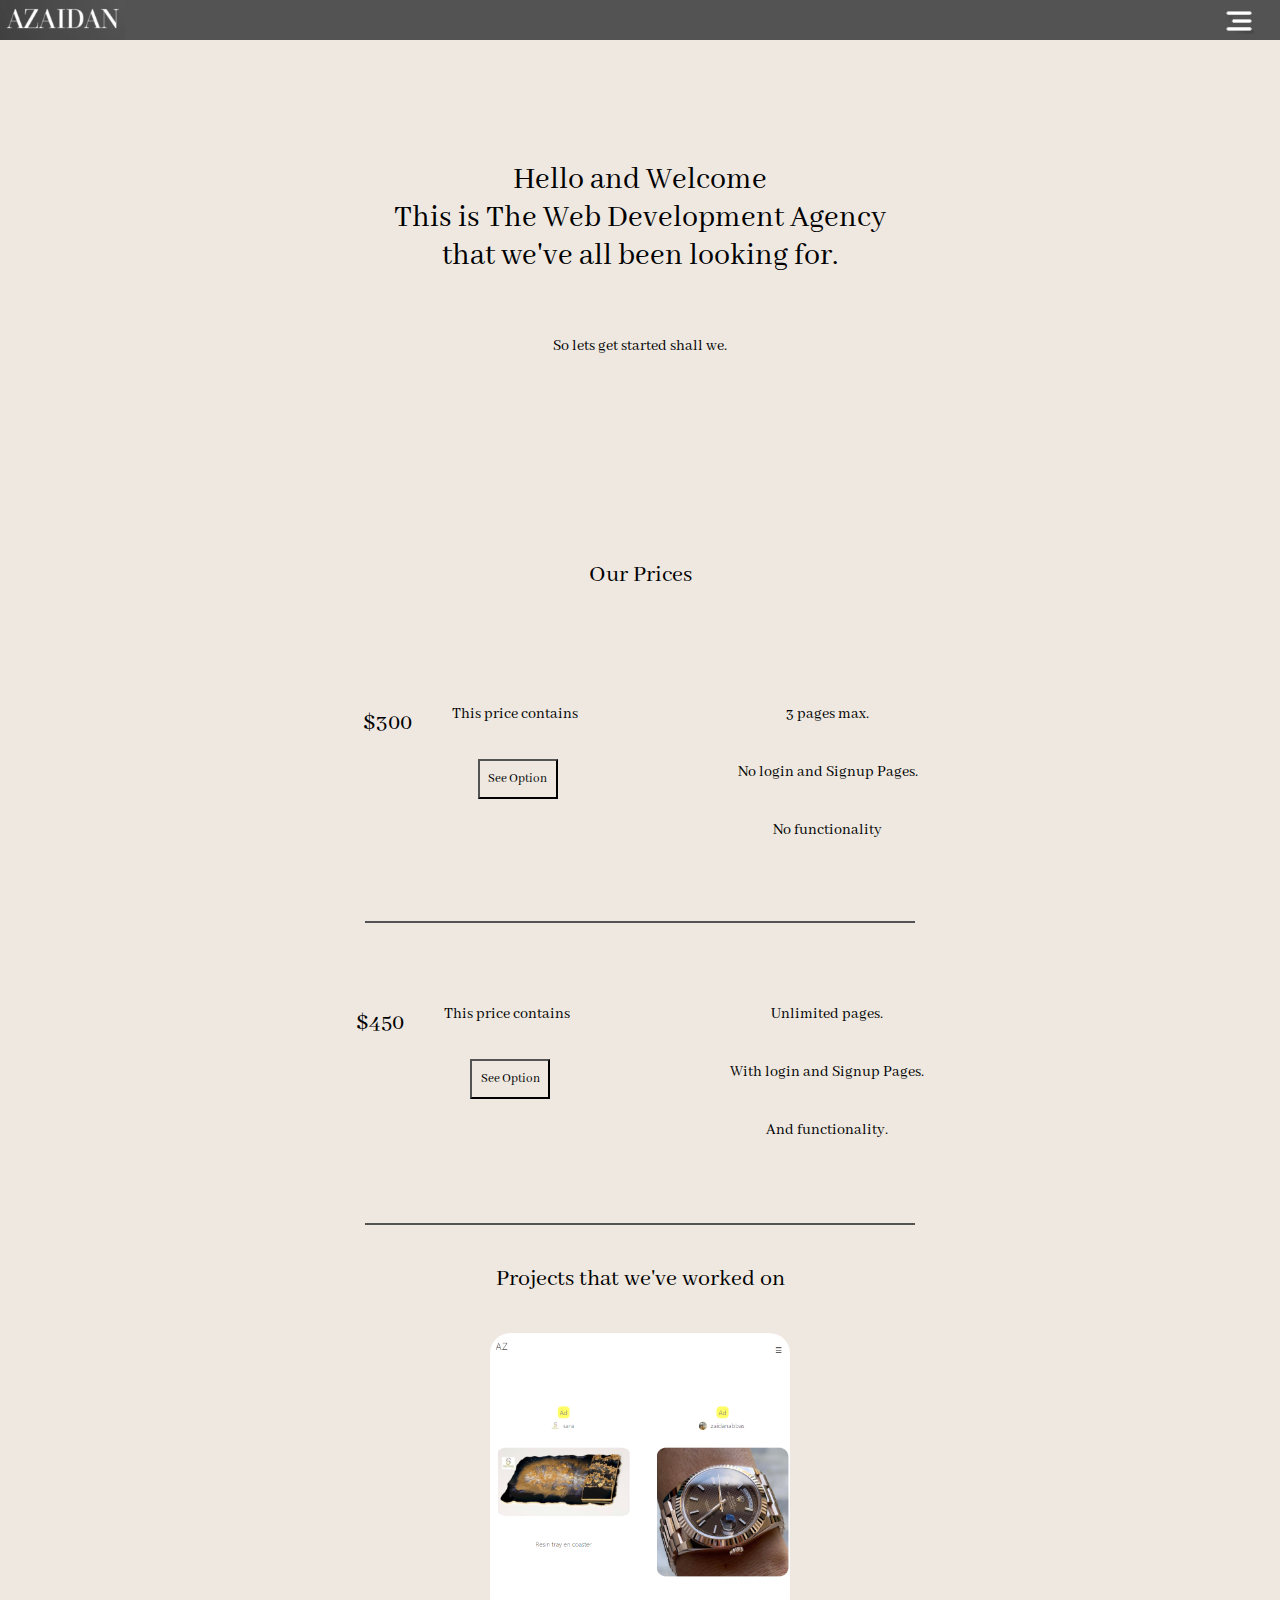
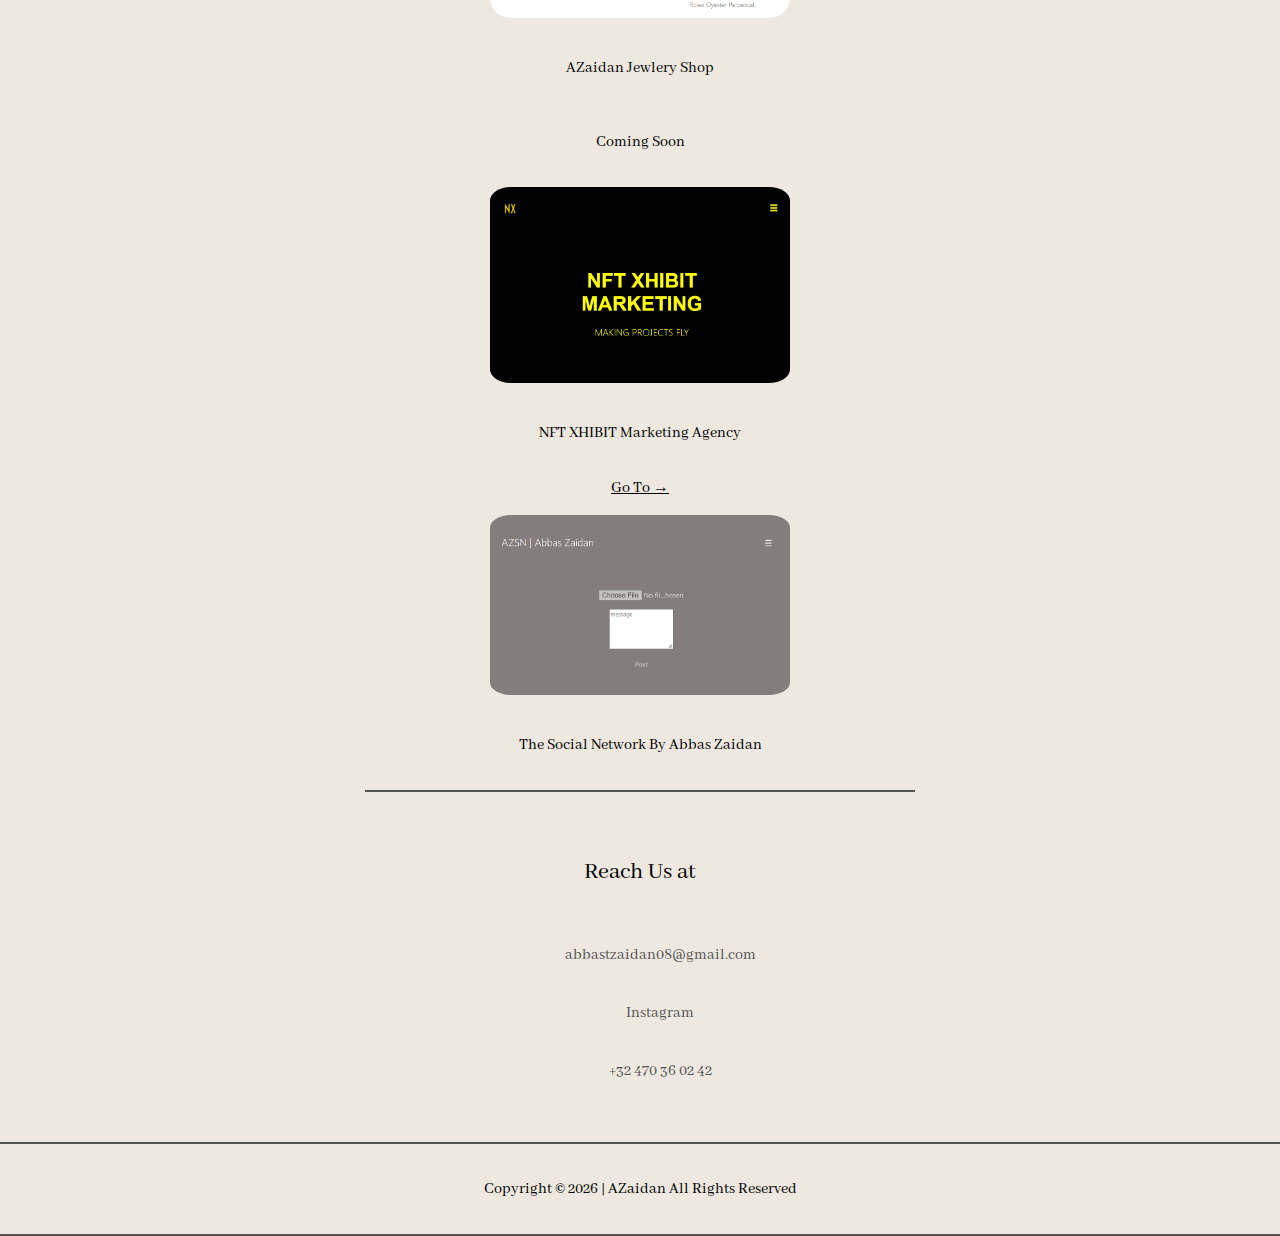
<file: index.html>
<!DOCTYPE html>
<html lang="en">
  <head>
    <meta charset="UTF-8" />
    <meta http-equiv="X-UA-Compatible" content="IE=edge" />
    <meta name="viewport" content="width=device-width, initial-scale=1.0" />
    <meta name="author" content="Abbas Zaidan" />
    <meta
      name="description"
      content="The Web Development Agency that you've been looking for is here. Care to a Visit."
    />
    <meta
      name="keywords"
      content="azaidan, webdevelopment,AZaidan,Abbas Zaidan"
    />
    <meta
      property="og:description"
      content="The Web Development Agency that you've been looking for is here. Care to a Visit."
    />
    <meta property="og:title" content="AZaidan | Home" />
    <link rel="shortcut icon" href="/img/favicon.ico" type="image/x-icon" />
    <link rel="apple-touch-icon" href="/img/apple-touch-icon.png" />
    <link
      rel="apple-touch-icon"
      sizes="57x57"
      href="/img/apple-touch-icon-57x57.png"
    />
    <link
      rel="apple-touch-icon"
      sizes="72x72"
      href="/img/apple-touch-icon-72x72.png"
    />
    <link
      rel="apple-touch-icon"
      sizes="76x76"
      href="/img/apple-touch-icon-76x76.png"
    />
    <link
      rel="apple-touch-icon"
      sizes="114x114"
      href="/img/apple-touch-icon-114x114.png"
    />
    <link
      rel="apple-touch-icon"
      sizes="120x120"
      href="/img/apple-touch-icon-120x120.png"
    />
    <link
      rel="apple-touch-icon"
      sizes="144x144"
      href="/img/apple-touch-icon-144x144.png"
    />
    <link
      rel="apple-touch-icon"
      sizes="152x152"
      href="/img/apple-touch-icon-152x152.png"
    />
    <link
      rel="apple-touch-icon"
      sizes="180x180"
      href="/img/apple-touch-icon-180x180.png"
    />
    <link rel="stylesheet" href="/assets/style.css" />
    <link rel="preconnect" href="https://fonts.googleapis.com" />
    <link rel="preconnect" href="https://fonts.gstatic.com" crossorigin />
    <link
      href="https://fonts.googleapis.com/css2?family=Space+Mono&display=swap"
      rel="stylesheet"
    />
    <link
      href="https://fonts.googleapis.com/css?family=Abhaya Libre"
      rel="stylesheet"
    />
    <title>AZaidan | Home</title>
  </head>
  <body>
    <div class="navigation">
      <nav>
        <a class="logo2" href="/"
          ><img src="/img/logo.png" alt="Logo for AZaidan" class="logo"
        /></a>
        <button class="right-corner" onclick="openNav()">
          <img src="/img/fries2.png" alt="Dropdown menu" class="drop1" />
        </button>
        <div id="mySidenav" class="sidenav">
          <a href="javascript:void(0)" class="closebtn" onclick="closeNav()"
            ><img src="./img/close.png" alt="closebtn" width="16px"
          /></a>
          <a href="/">Home</a>
          <a href="/#"></a>
          <a href="/login">Login</a>
        </div>
      </nav>
    </div>
    <div class="start">
      <h1>
        Hello and Welcome<br />
        This is The Web Development Agency<br />
        that we've all been looking for.
      </h1>
      <p>So lets get started shall we.</p>
    </div>
    <main>
      <h2>Our Prices</h2>
      <div class="grid">
        <div class="price right-move">
          <h2>$300</h2>
          <p>This price contains</p>
          <button class="button" onclick="window.location='/opt1.html'">
            See Option
          </button>
          <ul>
            <li>3 pages max.</li>
            <li>No login and Signup Pages.</li>
            <li>No functionality</li>
          </ul>
        </div>
        <br />
        <hr class="hr" />
        <br />
        <div class="price another">
          <h2>$450</h2>
          <p>This price contains</p>
          <button class="button" onclick="window.location='/opt2.html'">
            See Option
          </button>
          <ul>
            <li>Unlimited pages.</li>
            <li>With login and Signup Pages.</li>
            <li>And functionality.</li>
          </ul>
        </div>
      </div>
      <hr class="hr" />
      <div>
        <h2>Projects that we've worked on</h2>
        <div class="img">
          <img
            class="img1"
            src="./img/projects/projects-azaidan.png"
            alt="AZaidan"
          />
          <p>AZaidan Jewlery Shop</p>
          <p>Coming Soon</p>
        </div>
        <div class="img">
          <img
            class="img1"
            src="./img/projects/projects-nftxhibit.png"
            alt="nftxhibit"
          />
          <p>NFT XHIBIT Marketing Agency</p>
          <a
            href="https://www.nftxhibit.net/"
            target="_blank"
            rel="noopener noreferrer"
            >Go To &rarr;</a
          >
          <br />
          <br />
        </div>
        <div class="img">
          <img
            class="img1"
            src="./img/projects/projects-azsn.png"
            alt="The Social Network"
          />
          <p>The Social Network By Abbas Zaidan</p>
        </div>
      </div>
      <hr class="hr" />
      <br />
      <div class="contact">
        <h2>Reach Us at</h2>
        <ul>
          <li>
            <a href="mailto:abbastzaidan08@gmail.com"
              >abbastzaidan08@gmail.com</a
            >
          </li>
          <li>
            <a href="https://instagram.com/azaidanweb" target="_blank"
              >Instagram</a
            >
          </li>
          <li>
            <a href="tel:+32470360242">+32 470 36 02 42</a>
          </li>
        </ul>
      </div>
      <br />
      <div class="footer">
        <hr class="hr2" />
        <p>
          Copyright &copy;
          <script>
            document.write(new Date().getFullYear());
          </script>
          | AZaidan All Rights Reserved
        </p>
        <hr class="hr2" />
      </div>
    </main>
    <script src="/assets/script.js"></script>
  </body>
</html>
</file>
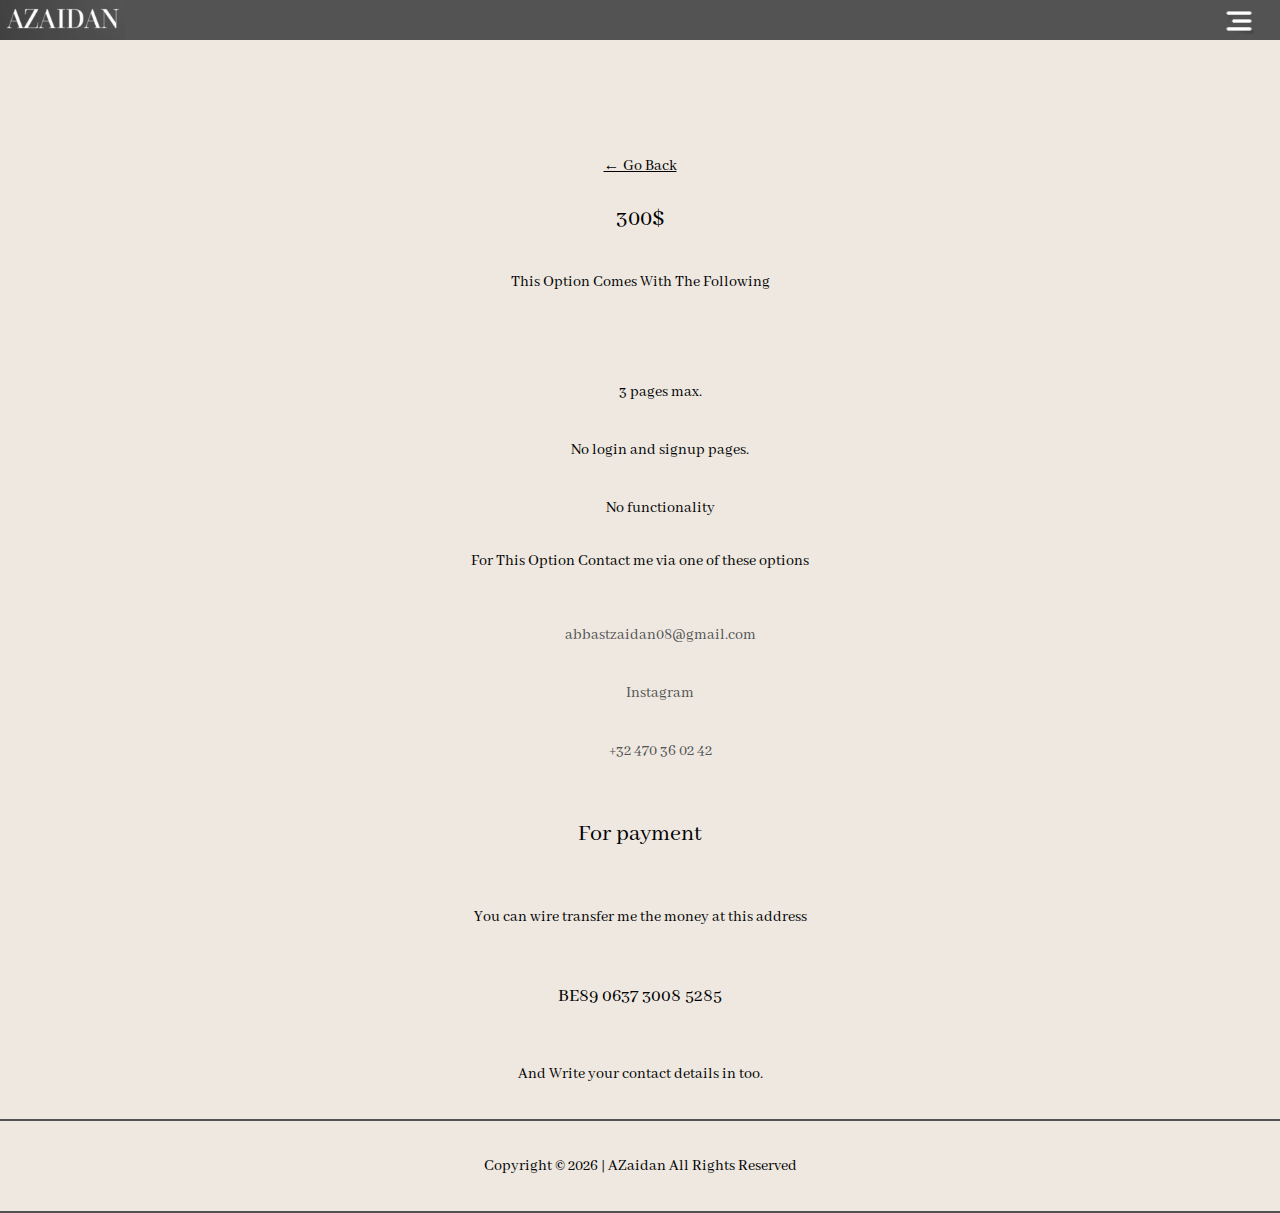
<file: opt1.html>
<!DOCTYPE html>
<html lang="en">
  <head>
    <meta charset="UTF-8" />
    <meta http-equiv="X-UA-Compatible" content="IE=edge" />
    <meta name="viewport" content="width=device-width, initial-scale=1.0" />
    <meta name="author" content="Abbas Zaidan" />
    <meta
      name="description"
      content="The Web Development Agency that you've been looking for is here. Care to a Visit."
    />
    <meta
      name="keywords"
      content="azaidan, webdevelopment,AZaidan,Abbas Zaidan"
    />
    <meta
      property="og:description"
      content="The Web Development Agency that you've been looking for is here. Care to a Visit."
    />
    <meta property="og:title" content="AZaidan | Home" />
    <link rel="shortcut icon" href="/img/favicon.ico" type="image/x-icon" />
    <link rel="apple-touch-icon" href="/img/apple-touch-icon.png" />
    <link
      rel="apple-touch-icon"
      sizes="57x57"
      href="/img/apple-touch-icon-57x57.png"
    />
    <link
      rel="apple-touch-icon"
      sizes="72x72"
      href="/img/apple-touch-icon-72x72.png"
    />
    <link
      rel="apple-touch-icon"
      sizes="76x76"
      href="/img/apple-touch-icon-76x76.png"
    />
    <link
      rel="apple-touch-icon"
      sizes="114x114"
      href="/img/apple-touch-icon-114x114.png"
    />
    <link
      rel="apple-touch-icon"
      sizes="120x120"
      href="/img/apple-touch-icon-120x120.png"
    />
    <link
      rel="apple-touch-icon"
      sizes="144x144"
      href="/img/apple-touch-icon-144x144.png"
    />
    <link
      rel="apple-touch-icon"
      sizes="152x152"
      href="/img/apple-touch-icon-152x152.png"
    />
    <link
      rel="apple-touch-icon"
      sizes="180x180"
      href="/img/apple-touch-icon-180x180.png"
    />
    <link rel="stylesheet" href="/assets/style.css" />
    <link rel="preconnect" href="https://fonts.googleapis.com" />
    <link rel="preconnect" href="https://fonts.gstatic.com" crossorigin />
    <link
      href="https://fonts.googleapis.com/css2?family=Space+Mono&display=swap"
      rel="stylesheet"
    />
    <link
      href="https://fonts.googleapis.com/css?family=Abhaya Libre"
      rel="stylesheet"
    />
    <title>AZaidan | Option One</title>
  </head>
  <body>
    <div class="navigation">
      <nav>
        <a class="logo2" href="/"
          ><img src="/img/logo.png" alt="Logo for AZaidan" class="logo"
        /></a>
        <button class="right-corner" onclick="openNav()">
          <img src="/img/fries2.png" alt="Dropdown menu" class="drop1" />
        </button>
        <div id="mySidenav" class="sidenav">
          <a href="javascript:void(0)" class="closebtn" onclick="closeNav()"
            ><img src="./img/close.png" alt="closebtn" width="16px"
          /></a>
          <a href="/">Home</a>
          <a href="/#"></a>
          <a href="/login">Login</a>
        </div>
      </nav>
    </div>
    <main>
      <div class="start">
        <a href="/"><p>&larr; Go Back</p></a>
        <br>
        <p><h2>300$</h2>This Option Comes With The Following</p>
        <ul>
        <li>3 pages max.</li>
        <li>No login and signup pages.</li>
        <li>No functionality</li>
        </ul>
        
        
      </div><p>For This Option Contact me via one of these options </p><div class="contact">
          
        <ul>
          <li>
            <a href="mailto:abbastzaidan08@gmail.com"
              >abbastzaidan08@gmail.com</a
            >
          </li>
          <li>
            <a href="https://instagram.com/azaidanweb" target="_blank"
              >Instagram</a
            >
          </li>
          <li>
            <a href="tel:+32470360242">+32 470 36 02 42</a>
          </li>
        </ul>
      </div>
      <h2>For payment</h2>
      <p>You can wire transfer me the money at this address</p>
      <h3>BE89 0637 3008 5285</h3>
      <p>And Write your contact details in too.</p>
    </main>
    <div class="footer">
      <hr class="hr2" />
      <p>
        Copyright &copy;
        <script>
          document.write(new Date().getFullYear());
        </script>
        | AZaidan All Rights Reserved
      </p>
      <hr class="hr2" />
    </div>
  </main>
  <script src="/assets/script.js"></script>
</body>
</html>
</file>
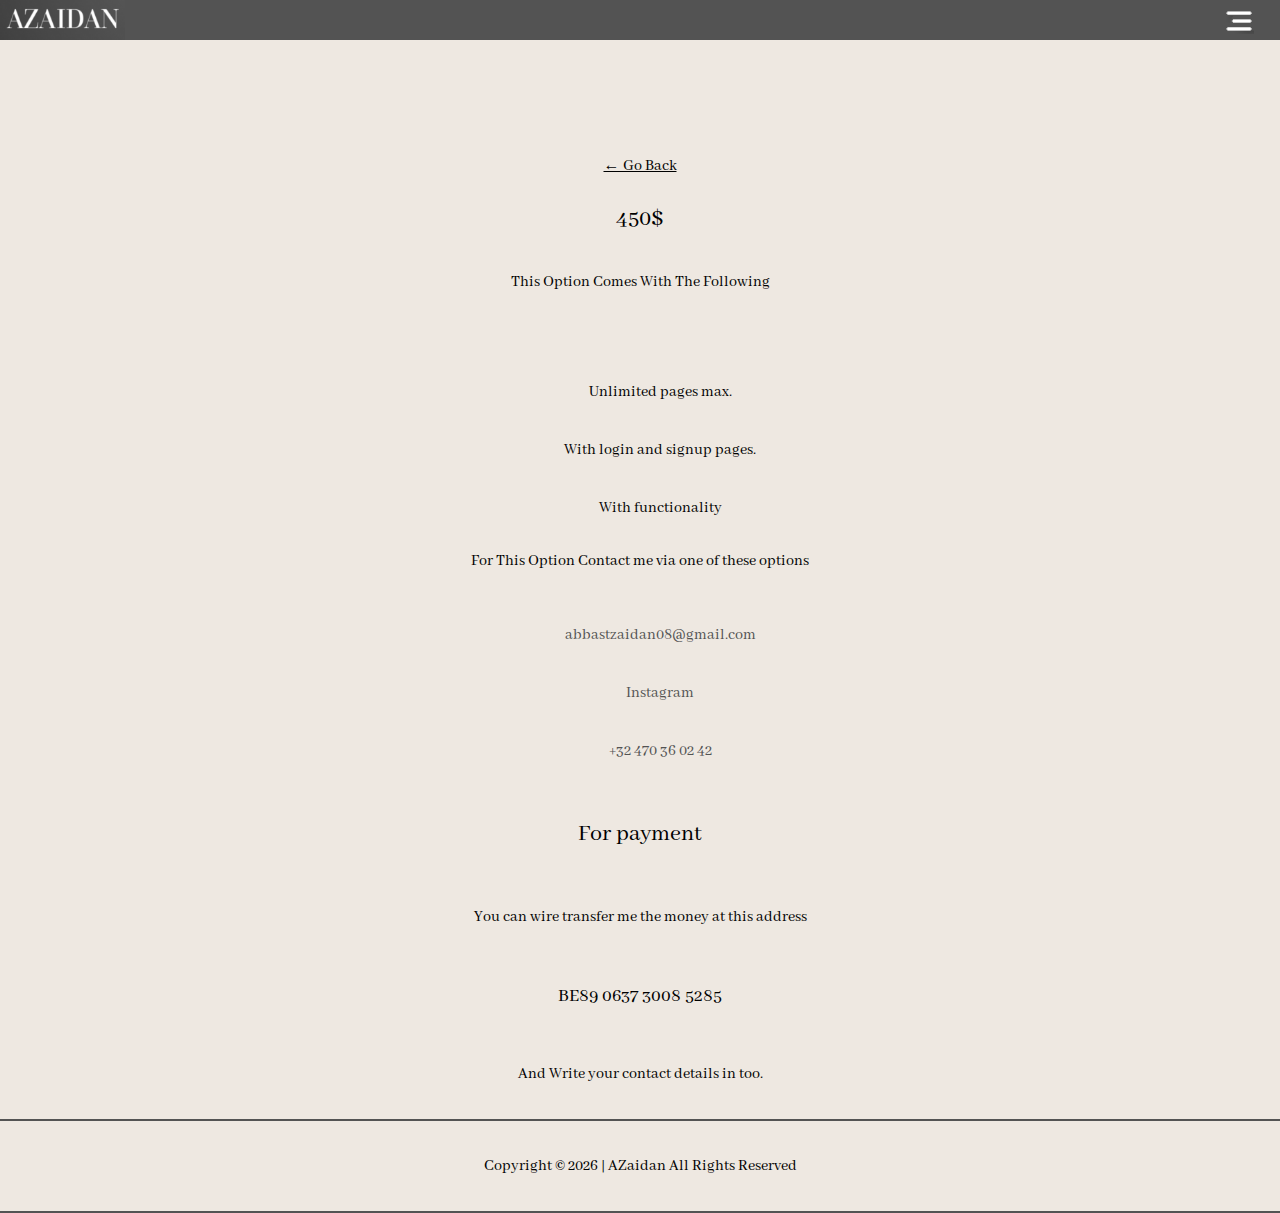
<file: opt2.html>
<!DOCTYPE html>
<html lang="en">
  <head>
    <meta charset="UTF-8" />
    <meta http-equiv="X-UA-Compatible" content="IE=edge" />
    <meta name="viewport" content="width=device-width, initial-scale=1.0" />
    <meta name="author" content="Abbas Zaidan" />
    <meta
      name="description"
      content="The Web Development Agency that you've been looking for is here. Care to a Visit."
    />
    <meta
      name="keywords"
      content="azaidan, webdevelopment,AZaidan,Abbas Zaidan"
    />
    <meta
      property="og:description"
      content="The Web Development Agency that you've been looking for is here. Care to a Visit."
    />
    <meta property="og:title" content="AZaidan | Home" />
    <link rel="shortcut icon" href="/img/favicon.ico" type="image/x-icon" />
    <link rel="apple-touch-icon" href="/img/apple-touch-icon.png" />
    <link
      rel="apple-touch-icon"
      sizes="57x57"
      href="/img/apple-touch-icon-57x57.png"
    />
    <link
      rel="apple-touch-icon"
      sizes="72x72"
      href="/img/apple-touch-icon-72x72.png"
    />
    <link
      rel="apple-touch-icon"
      sizes="76x76"
      href="/img/apple-touch-icon-76x76.png"
    />
    <link
      rel="apple-touch-icon"
      sizes="114x114"
      href="/img/apple-touch-icon-114x114.png"
    />
    <link
      rel="apple-touch-icon"
      sizes="120x120"
      href="/img/apple-touch-icon-120x120.png"
    />
    <link
      rel="apple-touch-icon"
      sizes="144x144"
      href="/img/apple-touch-icon-144x144.png"
    />
    <link
      rel="apple-touch-icon"
      sizes="152x152"
      href="/img/apple-touch-icon-152x152.png"
    />
    <link
      rel="apple-touch-icon"
      sizes="180x180"
      href="/img/apple-touch-icon-180x180.png"
    />
    <link rel="stylesheet" href="/assets/style.css" />
    <link rel="preconnect" href="https://fonts.googleapis.com" />
    <link rel="preconnect" href="https://fonts.gstatic.com" crossorigin />
    <link
      href="https://fonts.googleapis.com/css2?family=Space+Mono&display=swap"
      rel="stylesheet"
    />
    <link
      href="https://fonts.googleapis.com/css?family=Abhaya Libre"
      rel="stylesheet"
    />
    <title>AZaidan | Option Two</title>
  </head>
  <body>
    <div class="navigation">
      <nav>
        <a class="logo2" href="/"
          ><img src="/img/logo.png" alt="Logo for AZaidan" class="logo"
        /></a>
        <button class="right-corner" onclick="openNav()">
          <img src="/img/fries2.png" alt="Dropdown menu" class="drop1" />
        </button>
        <div id="mySidenav" class="sidenav">
          <a href="javascript:void(0)" class="closebtn" onclick="closeNav()"
            ><img src="./img/close.png" alt="closebtn" width="16px"
          /></a>
          <a href="/">Home</a>
          <a href="/#"></a>
          <a href="/login">Login</a>
        </div>
      </nav>
    </div>
    <main>
      <div class="start">
        <a href="/"><p>&larr; Go Back</p></a>
        <br>
        <p><h2>450$</h2>This Option Comes With The Following</p>
        <ul>
        <li>Unlimited pages max.</li>
        <li>With login and signup pages.</li>
        <li>With functionality</li>
        </ul>
        
        
      </div><p>For This Option Contact me via one of these options </p><div class="contact">
          
        <ul>
          <li>
            <a href="mailto:abbastzaidan08@gmail.com"
              >abbastzaidan08@gmail.com</a
            >
          </li>
          <li>
            <a href="https://instagram.com/azaidanweb" target="_blank"
              >Instagram</a
            >
          </li>
          <li>
            <a href="tel:+32470360242">+32 470 36 02 42</a>
          </li>
        </ul>
      </div>
      <h2>For payment</h2>
      <p>You can wire transfer me the money at this address</p>
      <h3>BE89 0637 3008 5285</h3>
      <p>And Write your contact details in too.</p>
    </main>
    <div class="footer">
      <hr class="hr2" />
      <p>
        Copyright &copy;
        <script>
          document.write(new Date().getFullYear());
        </script>
        | AZaidan All Rights Reserved
      </p>
      <hr class="hr2" />
    </div>
  </main>
  <script src="/assets/script.js"></script>
</body>
</html>
</file>
<file: assets/style.css>
* {
  font-family: "Abhaya Libre";
  font-weight: lighter;
  text-align: center;
}
h1,
h2,
h3,
h4,
h5,
h6,
p,
li,
.grid,
.price {
  text-align: center;
  padding: 20px;
}
html {
  width: 100%;
  height: 100%;
}
body {
  margin: 0;
  padding: auto;
  background-color: rgb(238, 232, 225);
}
a {
  color: black;
}
.navigation {
  background-color: #535353;
  width: 100%;
  height: 40px;
  position: fixed;
  top: 0;
  z-index: 50;
}
.logo {
  width: 125px;
  height: 40px;
  text-align: left;
}
.logo2 {
  float: left;
}
.drop1 {
  width: 30px;
  height: auto;
  padding-right: 20px;
}
.right-corner {
  background-color: #535353;
  border: none;
  float: right;
  position: relative;
  top: 7px;
}
.img1 {
  width:300px;
  height:auto;
  border-radius: 7%;
}
ul {
  list-style: none;
  list-style-position: initial;
  list-style-image: initial;
  list-style-type: none;
}
.sidenav {
  height: auto;
  width: 0px;
  position: fixed;
  z-index: 1;
  top: 0;
  right: 0;
  background-color: #535353;
  overflow-x: hidden;
  transition: 0.7s;
  padding-top: 60px;
  padding-bottom: 20px;
}

.sidenav a {
  padding: 8px;
  text-decoration: none;
  font-size: 25px;
  color: white;
  display: block;
  transition: 0.7s;
}

.sidenav .closebtn {
  position: absolute;
  top: 0;
  right: 2px;
  font-size: 36px;
  margin-left: 50px;
}

@media screen and (max-height: 450px) {
  .sidenav {
    padding-top: 15px;
  }
  .sidenav a {
    font-size: 18px;
  }
}
.start {
  height: 500px;
}
.start h1 {
  position: relative;
  top: 120px;
}
.start p {
  position: relative;
  top: 120px;
}
.price {
  border-radius: 7%;
  display: flex;
  justify-content: center;
}
.hr {
  background-color: #535353;
  max-width: 550px;
  width: 100%;
  height: 2px;
  border: none;
}
li a {
  text-decoration: none;
  color: #535353;
}
.hr2 {
  background-color: #535353;
  width: 100%;
  height: 2px;
  border: none;
}
.button {
  background-color: rgb(238, 232, 225);
  width: 80px;
  height: 40px;
  position:relative;
  top: 90px;
  right: 120px;
}
</file>
